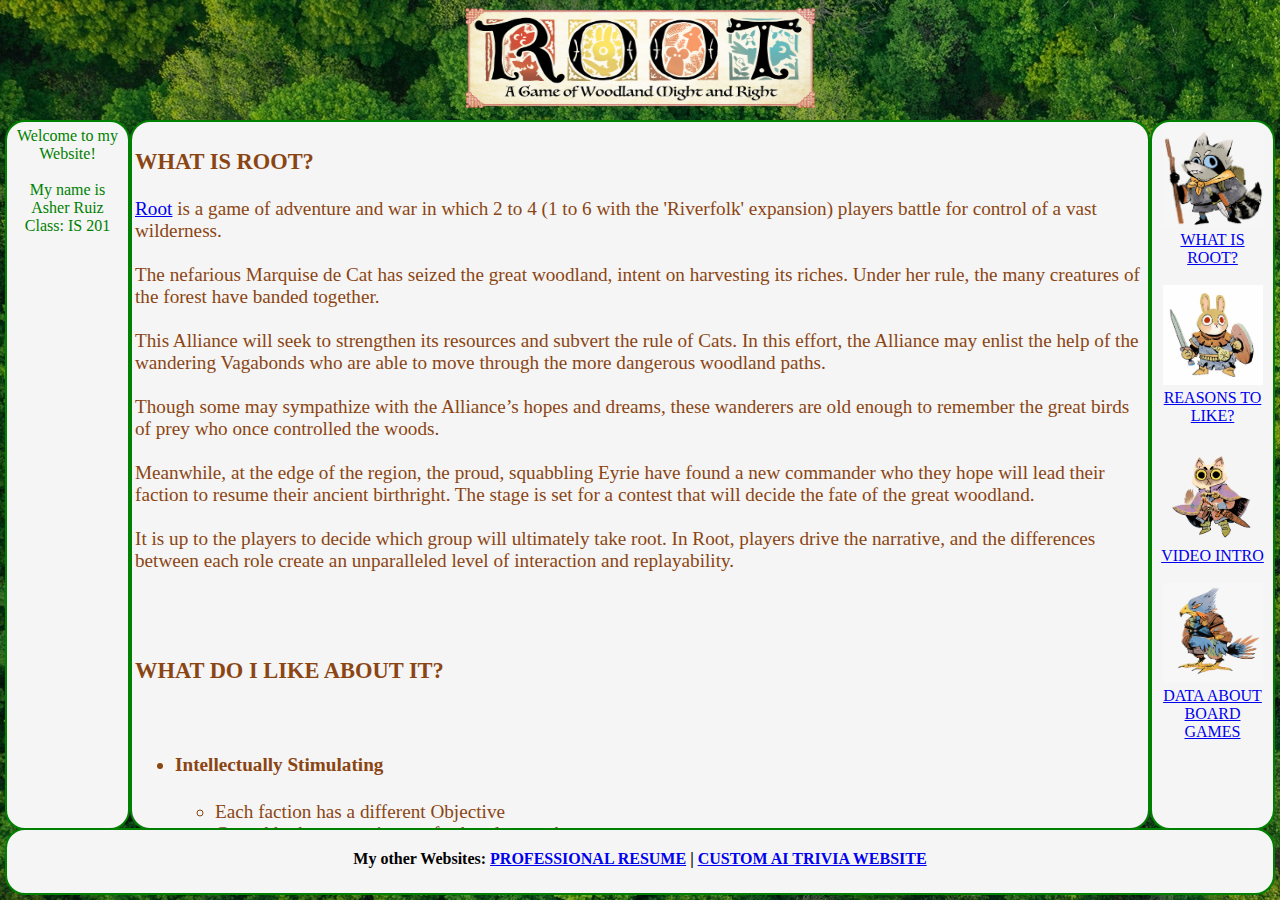
<file: index.html>
<!DOCTYPE html>
<html lang="en">
<head>
    <meta charset="UTF-8">
    <meta name="viewport" content="width=device-width, initial-scale=1.0">
    <title>Asher's Website</title>
    <link rel="stylesheet" href="Index/stylesIndex.css">
    
</head>
<body>

    <div class=" header"> 

        <img src="Index/photos/Logo.png" alt="Logo here..." width="350px" height="100px">
        
        
    </div>

    <div class="common left sidefont">

        Welcome to my Website!

        <br><br>

        My name is Asher Ruiz
        <br>
        Class: IS 201

    
    </div>

    <div class="common right">
        
        <img src="Index/photos/vagabond.png" alt="Logo here..." width="100px" height="100px">
        <br>
        <a href="#game">WHAT IS ROOT?</a>
        <br><br>
        <img src="Index/photos/bunny.jpg" alt="Logo here..." width="100px" height="100px">
        <br>
        <a href="#like">REASONS TO LIKE?</a>
        <br><br>
        <img src="Index/photos/cat.png" alt="Logo here..." width="100px" height="100px">
        <br>
        <a href="#video">VIDEO INTRO</a>
        <br><br>
        <img src="Index/photos/BirdLogo.png" alt="Logo here..." width="100px" height="100px">
        <br>
        <a href="#graph">DATA ABOUT BOARD GAMES</a>

    </div>

    <div class="common mid mainfont">

        <h3 id="game">WHAT IS ROOT?</h3>

        <p>
            <span class="hover specialize"> <a href="https://boardgamegeek.com/boardgame/237182/root" target="_blank">Root</a></span> is a game of adventure and war in which 2 to 4 (1 to 6 with the 'Riverfolk' expansion) players battle for control of a vast wilderness.
            <br><br>
            The nefarious Marquise de Cat has seized the great woodland, intent on harvesting its riches. Under her rule, the many creatures of the forest have banded together. 
            <br><br>
            This Alliance will seek to strengthen its resources and subvert the rule of Cats. In this effort, the Alliance may enlist the help of the wandering Vagabonds who are able to move through the more dangerous woodland paths. 
            <br><br>
            Though some may sympathize with the Alliance’s hopes and dreams, these wanderers are old enough to remember the great birds of prey who once controlled the woods.
            <br><br>
            Meanwhile, at the edge of the region, the proud, squabbling Eyrie have found a new commander who they hope will lead their faction to resume their ancient birthright. The stage is set for a contest that will decide the fate of the great woodland.
            <br><br>
            It is up to the players to decide which group will ultimately take root.
            In Root, players drive the narrative, and the differences between each role create an unparalleled level of interaction and replayability.
        </p>

        <br><br>

        <h3 id="like">WHAT DO I LIKE ABOUT IT?</h3>

        <br>

        <ul>
            <li>
                <h4>Intellectually Stimulating</h4>

                <ul>
                    <li>
                        Each faction has a different Objective
                    </li>
                    <li>
                        Can add other extensions to further deepen the game
                    </li>
                </ul>
            </li>
            <br>
            <li>
                <h4>Competitive</h4>
            </li>
            <br>
            <li>
                <h4>Assymetric:</h4>
                Every Faction does something different
                    <ol>
                        <br>
                        <li>
                            Marquise: Cats
                            <br>
                            Control hungry cats looking to expand their vast economy.
                        </li>
                        <li>
                            Eyrie Dynasty: Birds
                            <br>
                            The dynasty that once ruled the forest seeks domination once again
                        </li>
                        <li>
                            Alliance: Mice, Fox, and Bunnies
                            <br>
                            Tired of the oppression, the animals of the forest unite to revolt!
                        </li>
                        <li>
                            Vagabond: A Racoon
                            <br>
                            This guy isn't even playing war, 
                            <br>
                            he is playing an RPG with side quests and exploration.
                        </li>
                        <li>
                            EVEN MORE: Lizards, Crows, etc.
                        </li>
                    </ol>
            </li>
            <br>
            <li>
                <h4>High Learning Curve</h4>
            </li>
            <br>
            <li>
                <h4>Spontaneous (It always feels like a new game)</h4>
            </li>
        </ul>

        <br>
        <p id="video">
            <h3>INTRO VIDEO TO ROOT: THE BOARD GAME</h3>
            <br>

            <iframe 
            width="415" 
            height="295" 
            src="https://www.youtube.com/embed/epGO-NqNAUw" 
            title="YouTube video player" 
            frameborder="1" 
            allow="accelerometer; autoplay; clipboard-write; encrypted-media; gyroscope; picture-in-picture; web-share" 
            allowfullscreen>
          </iframe>
          


        </p>

        <br><br><br><br><br><br><br>

        <p id="graph">
            <h3>RECENT BOARD GAME DATA</h3>
        </p>

        <br><br><br>

        <div class='tableauPlaceholder' id='viz1744726799239' style='position: relative'>
            <noscript>
                <a href='#'><img alt='Board Games ' src='https:&#47;&#47;public.tableau.com&#47;static&#47;images&#47;22&#47;22BPMH9WJ&#47;1_rss.png' style='border: none' />
                </a>
            </noscript>
            <object class='tableauViz'  style='display:none;'>
                <param name='host_url' value='https%3A%2F%2Fpublic.tableau.com%2F' /> 
                <param name='embed_code_version' value='3' /> <param name='path' value='shared&#47;22BPMH9WJ' /> 
                <param name='toolbar' value='yes' />
                <param name='static_image' value='https:&#47;&#47;public.tableau.com&#47;static&#47;images&#47;22&#47;22BPMH9WJ&#47;1.png' /> 
                <param name='animate_transition' value='yes' />
                <param name='display_static_image' value='yes' />
                <param name='display_spinner' value='yes' />
                <param name='display_overlay' value='yes' />
                <param name='display_count' value='yes' />
                <param name='language' value='en-US' />
            </object>
        </div>                
        <script type='text/javascript'>                    
            var divElement = document.getElementById('viz1744726799239');                    
            var vizElement = divElement.getElementsByTagName('object')[0];                    
            if ( divElement.offsetWidth > 800 ) 
                { vizElement.style.width='1000px';vizElement.style.height='2427px';} 
                else if ( divElement.offsetWidth > 500 ) { vizElement.style.width='1000px';vizElement.style.height='2427px';} 
                else { vizElement.style.width='100%';vizElement.style.height='7427px';}                     
            var scriptElement = document.createElement('script');                    
            scriptElement.src = 'https://public.tableau.com/javascripts/api/viz_v1.js';                    
            vizElement.parentNode.insertBefore(scriptElement, vizElement);                
        </script>


    </div>

    <div class="common footer"> 

        <h4>
            My other Websites:
            <a href="Resume/resume.html" target="_blank">PROFESSIONAL RESUME</a> | <a href="AI Website/AI.html" target="_blank"> CUSTOM AI TRIVIA WEBSITE </a>
        </h4> 

    </div>
</body>
</html>
</file>
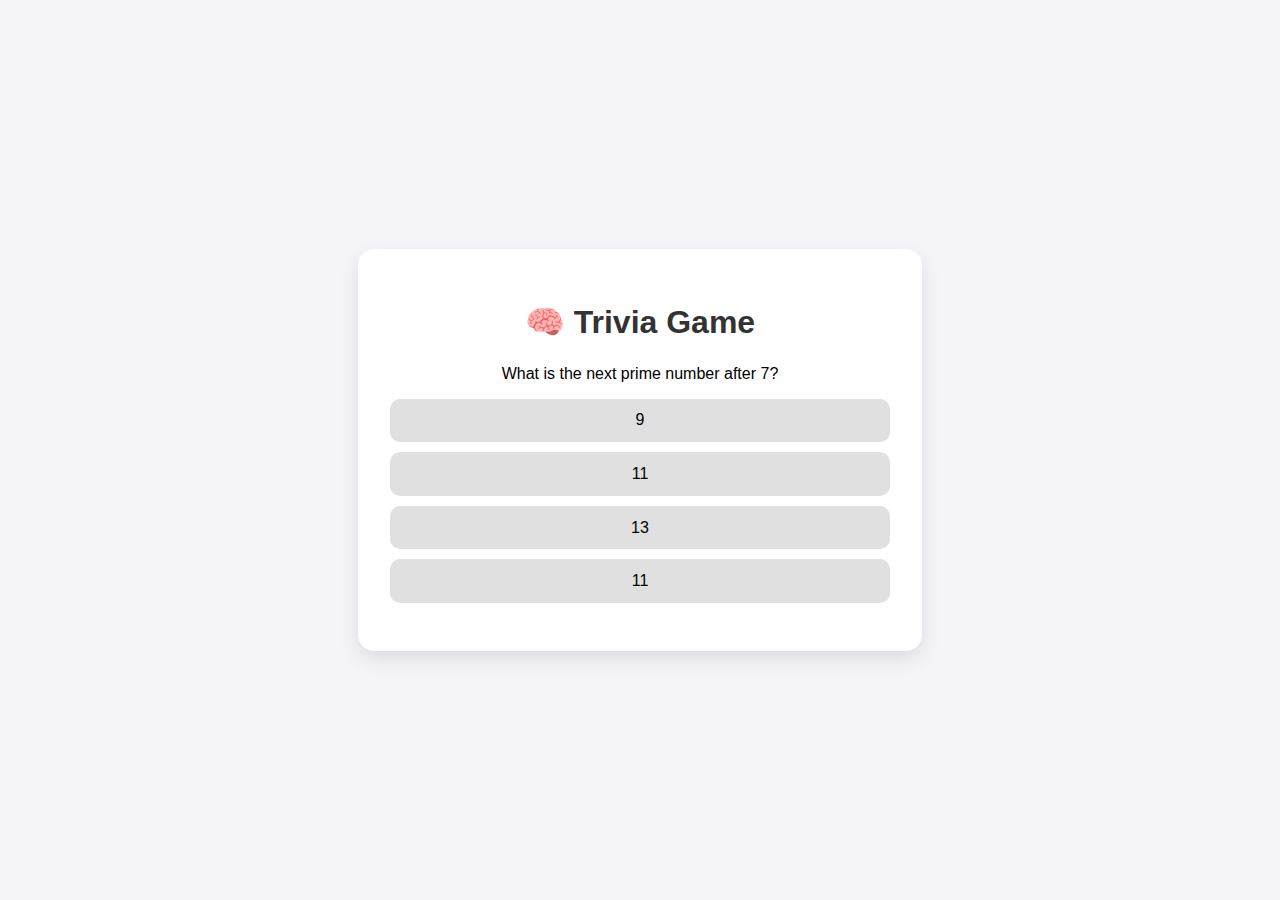
<file: AI Website/AI.html>
<!DOCTYPE html>
<html lang="en">
<head>
  <meta charset="UTF-8">
  <meta name="viewport" content="width=device-width, initial-scale=1">
  <title> Trivia Game</title>
  <link rel="stylesheet" href="stylesAI.css">
</head>
<body>
  <div class="container">
    <h1>🧠 Trivia Game</h1>
    <div class="trivia-box">
      <p id="question">Loading question...</p>
      <div id="answers" class="answer-buttons"></div>
    </div>
    <button id="next-btn">Next Question</button>
  </div>

  <script>
    const questions = [
      {
        question: "What is the capital of France?",
        answers: [
          { text: "Berlin", correct: false },
          { text: "Madrid", correct: false },
          { text: "Paris", correct: true },
          { text: "Lisbon", correct: false }
        ]
      },
      {
        question: "Which planet is known as the Red Planet?",
        answers: [
          { text: "Venus", correct: false },
          { text: "Mars", correct: true },
          { text: "Jupiter", correct: false },
          { text: "Saturn", correct: false }
        ]
      },
      {
        question: "What is the smallest planet in our solar system?",
        answers: [
            { text: "Mercury", correct: true },
            { text: "Mars", correct: false },
            { text: "Venus", correct: false },
            { text: "Pluto", correct: false }
        ]
        },
        {
        question: "Who painted the Mona Lisa?",
        answers: [
            { text: "Vincent Van Gogh", correct: false },
            { text: "Claude Monet", correct: false },
            { text: "Leonardo da Vinci", correct: true },
            { text: "Michelangelo", correct: false }
        ]
        },
        {
        question: "Which ocean is the largest?",
        answers: [
            { text: "Atlantic", correct: false },
            { text: "Indian", correct: false },
            { text: "Pacific", correct: true },
            { text: "Arctic", correct: false }
        ]
        },
        {
        question: "What does DNA stand for?",
        answers: [
            { text: "Deoxyribonucleic acid", correct: true },
            { text: "Dynamic Nucleic Acid", correct: false },
            { text: "Digital Nuclear Arrangement", correct: false },
            { text: "Deoxynucleic Arrangement", correct: false }
        ]
        },
        {
        question: "How many continents are there?",
        answers: [
            { text: "5", correct: false },
            { text: "6", correct: false },
            { text: "7", correct: true },
            { text: "8", correct: false }
        ]
        },
        {
        question: "Who was the first president of the United States?",
        answers: [
            { text: "John Adams", correct: false },
            { text: "Thomas Jefferson", correct: false },
            { text: "George Washington", correct: true },
            { text: "James Madison", correct: false }
        ]
        },
        {
        question: "What is the largest internal organ in the human body?",
        answers: [
            { text: "Heart", correct: false },
            { text: "Liver", correct: true },
            { text: "Lung", correct: false },
            { text: "Kidney", correct: false }
        ]
        },
        {
        question: "How many sides does a hexagon have?",
        answers: [
            { text: "5", correct: false },
            { text: "6", correct: true },
            { text: "7", correct: false },
            { text: "8", correct: false }
        ]
        },
        {
        question: "What is the capital of Japan?",
        answers: [
            { text: "Kyoto", correct: false },
            { text: "Tokyo", correct: true },
            { text: "Osaka", correct: false },
            { text: "Hiroshima", correct: false }
        ]
        },
        {
        question: "Which metal is liquid at room temperature?",
        answers: [
            { text: "Mercury", correct: true },
            { text: "Iron", correct: false },
            { text: "Lead", correct: false },
            { text: "Copper", correct: false }
        ]
        },
        {
        question: "In which country were the Olympic Games invented?",
        answers: [
            { text: "Italy", correct: false },
            { text: "Greece", correct: true },
            { text: "Egypt", correct: false },
            { text: "France", correct: false }
        ]
        },
        {
        question: "How many bones are there in the adult human body?",
        answers: [
            { text: "206", correct: true },
            { text: "201", correct: false },
            { text: "210", correct: false },
            { text: "199", correct: false }
        ]
        },
        {
        question: "What is the hardest natural substance on Earth?",
        answers: [
            { text: "Gold", correct: false },
            { text: "Iron", correct: false },
            { text: "Diamond", correct: true },
            { text: "Granite", correct: false }
        ]
        },
        {
        question: "Which gas do plants absorb from the atmosphere?",
        answers: [
            { text: "Oxygen", correct: false },
            { text: "Carbon Dioxide", correct: true },
            { text: "Nitrogen", correct: false },
            { text: "Hydrogen", correct: false }
        ]
        },
        {
        question: "Who discovered penicillin?",
        answers: [
            { text: "Marie Curie", correct: false },
            { text: "Alexander Fleming", correct: true },
            { text: "Louis Pasteur", correct: false },
            { text: "Isaac Newton", correct: false }
        ]
        },
        {
        question: "Which country has the maple leaf on its flag?",
        answers: [
            { text: "United States", correct: false },
            { text: "Canada", correct: true },
            { text: "Australia", correct: false },
            { text: "United Kingdom", correct: false }
        ]
        },
        {
        question: "What year did World War II end?",
        answers: [
            { text: "1944", correct: false },
            { text: "1945", correct: true },
            { text: "1939", correct: false },
            { text: "1950", correct: false }
        ]
        },
        {
        question: "What is the tallest mountain in the world?",
        answers: [
            { text: "K2", correct: false },
            { text: "Kangchenjunga", correct: false },
            { text: "Mount Everest", correct: true },
            { text: "Makalu", correct: false }
        ]
        },

        {
        question: "What is the value of Pi (π) rounded to two decimal places?",
        answers: [
            { text: "3.12", correct: false },
            { text: "3.14", correct: true },
            { text: "3.16", correct: false },
            { text: "3.18", correct: false }
        ]
        },
        {
        question: "What is 7 multiplied by 8?",
        answers: [
            { text: "56", correct: true },
            { text: "54", correct: false },
            { text: "64", correct: false },
            { text: "48", correct: false }
        ]
        },
        {
        question: "What is the square root of 144?",
        answers: [
            { text: "10", correct: false },
            { text: "12", correct: true },
            { text: "14", correct: false },
            { text: "16", correct: false }
        ]
        },
        {
        question: "If a triangle has angles of 90° and 60°, what is the third angle?",
        answers: [
            { text: "30°", correct: true },
            { text: "45°", correct: false },
            { text: "60°", correct: false },
            { text: "90°", correct: false }
        ]
        },
        {
        question: "What is the perimeter of a square with side length 5?",
        answers: [
            { text: "20", correct: true },
            { text: "25", correct: false },
            { text: "10", correct: false },
            { text: "15", correct: false }
        ]
        },
        {
        question: "What is 15% of 200?",
        answers: [
            { text: "30", correct: true },
            { text: "20", correct: false },
            { text: "25", correct: false },
            { text: "35", correct: false }
        ]
        },
        {
        question: "How many degrees are in a circle?",
        answers: [
            { text: "180", correct: false },
            { text: "360", correct: true },
            { text: "270", correct: false },
            { text: "90", correct: false }
        ]
        },
        {
        question: "What is the next prime number after 7?",
        answers: [
            { text: "9", correct: false },
            { text: "11", correct: false },
            { text: "13", correct: false },
            { text: "11", correct: true }
        ]
        },
        {
        question: "What is 9 squared?",
        answers: [
            { text: "81", correct: true },
            { text: "72", correct: false },
            { text: "90", correct: false },
            { text: "99", correct: false }
        ]
        },
        {
        question: "If you divide 100 by 4, what do you get?",
        answers: [
            { text: "25", correct: true },
            { text: "20", correct: false },
            { text: "30", correct: false },
            { text: "40", correct: false }
        ]
        },

        {
        question: "What does 'Hola' mean in Spanish?",
        answers: [
            { text: "Goodbye", correct: false },
            { text: "Hello", correct: true },
            { text: "Please", correct: false },
            { text: "Thanks", correct: false }
        ]
        },
        {
        question: "Which language is primarily spoken in Brazil?",
        answers: [
            { text: "Spanish", correct: false },
            { text: "Portuguese", correct: true },
            { text: "French", correct: false },
            { text: "Italian", correct: false }
        ]
        },
        {
        question: "What is the Japanese word for 'thank you'?",
        answers: [
            { text: "Sayonara", correct: false },
            { text: "Konnichiwa", correct: false },
            { text: "Arigatou", correct: true },
            { text: "Itadakimasu", correct: false }
        ]
        },
        {
        question: "Which language has the most native speakers worldwide?",
        answers: [
            { text: "English", correct: false },
            { text: "Mandarin Chinese", correct: true },
            { text: "Spanish", correct: false },
            { text: "Hindi", correct: false }
        ]
        },
        {
        question: "What does the Spanish word 'perro' mean?",
        answers: [
            { text: "Cat", correct: false },
            { text: "Dog", correct: true },
            { text: "Bird", correct: false },
            { text: "Fish", correct: false }
        ]
        },
        {
        question: "Which of the following is a writing system used in Japanese?",
        answers: [
            { text: "Hangul", correct: false },
            { text: "Kanji", correct: true },
            { text: "Devanagari", correct: false },
            { text: "Cyrillic", correct: false }
        ]
        },
        {
        question: "What is the English meaning of the French word 'fromage'?",
        answers: [
            { text: "Ham", correct: false },
            { text: "Bread", correct: false },
            { text: "Cheese", correct: true },
            { text: "Fruit", correct: false }
        ]
        },
        {
        question: "What language is most closely related to Spanish?",
        answers: [
            { text: "Italian", correct: true },
            { text: "German", correct: false },
            { text: "Greek", correct: false },
            { text: "Dutch", correct: false }
        ]
        },
        {
        question: "Which of these is NOT an official language of the United Nations?",
        answers: [
            { text: "Arabic", correct: false },
            { text: "Russian", correct: false },
            { text: "Portuguese", correct: true },
            { text: "Chinese", correct: false }
        ]
        },
        {
        question: "What is the Japanese word for 'goodbye'?",
        answers: [
            { text: "Konbanwa", correct: false },
            { text: "Sayonara", correct: true },
            { text: "Ohayou", correct: false },
            { text: "Hai", correct: false }
        ]
        },
      {
        question: "Who wrote 'Hamlet'?",
        answers: [
          { text: "Charles Dickens", correct: false },
          { text: "William Shakespeare", correct: true },
          { text: "Mark Twain", correct: false },
          { text: "Jane Austen", correct: false }
        ]
      }
    ];

    const questionElement = document.getElementById('question');
    const answerButtonsElement = document.getElementById('answers');
    const nextButton = document.getElementById('next-btn');

    let currentQuestionIndex = 0;

    function startGame() {
      currentQuestionIndex = Math.floor(Math.random() * questions.length);
      showQuestion();
    }

    function showQuestion() {
      resetState();
      let question = questions[currentQuestionIndex];
      questionElement.textContent = question.question;
      question.answers.forEach(answer => {
        const button = document.createElement('button');
        button.textContent = answer.text;
        button.classList.add('btn');
        if (answer.correct) {
          button.dataset.correct = answer.correct;
        }
        button.addEventListener('click', selectAnswer);
        answerButtonsElement.appendChild(button);
      });
    }

    function resetState() {
      nextButton.style.display = 'none';
      answerButtonsElement.innerHTML = '';
    }

    function selectAnswer(e) {
      const selectedButton = e.target;
      const correct = selectedButton.dataset.correct;
      Array.from(answerButtonsElement.children).forEach(button => {
        button.disabled = true;
        button.classList.add(
          button.dataset.correct ? 'correct' : 'wrong'
        );
      });
      nextButton.style.display = 'block';
    }

    nextButton.addEventListener('click', () => {
      currentQuestionIndex = Math.floor(Math.random() * questions.length);
      showQuestion();
    });

    startGame();
  </script>
</body>
</html>
</file>
<file: Index/stylesIndex.css>
.common {
    position:absolute;
    border: 2px  solid green;
    background-color: whitesmoke;
    border-radius: 20px 20px 20px 20px;
    padding: 5px 3px 3px 3px;
}

.mainfont {
    font-family: 'Times New Roman', Times, serif;
    color: rgb(139, 69, 19);
    font-size: larger;

}

.sidefont {
        font-family: 'Times New Roman', Times, serif;
        color:green;
}

body {
    background-color:burlywood;
    background-image: url(photos/Background.jpg)
}

.header {
    top: 5px;
    right: 5px;
    left: 5px;
    height: 105px;
    text-align: center;
}

.left {
    top: 120px;
    left: 5px;
    bottom: 70px;
    width: 115px;
    text-align: center;
}

.right {
    top: 120px;
    right: 5px;
    width: 115px;
    bottom: 70px;
    text-align: center;
}

.mid {
    top: 120px;
    right: 130px;
    left: 130px;
    bottom: 70px;
    overflow: auto;
    
}

.footer {
    bottom: 5px;
    left: 5px;
    right: 5px;
    height: 55px;
    text-align: center;
    vertical-align: middle;
    line-height: 5px;
    
}

.hover:hover {
    color: red;
    cursor:pointer;
}

.specialize {
    text-decoration: underline;
    text-decoration-thickness: bold;
}
</file>
<file: AI Website/stylesAI.css>
body {
    font-family: 'Segoe UI', Tahoma, Geneva, Verdana, sans-serif;
    background: #f4f4f9;
    margin: 0;
    padding: 0;
    display: flex;
    justify-content: center;
    align-items: center;
    height: 100vh;
  }
  
  .container {
    text-align: center;
    background: #fff;
    padding: 2rem;
    border-radius: 16px;
    box-shadow: 0 8px 20px rgba(0, 0, 0, 0.1);
    max-width: 500px;
    width: 90%;
  }
  
  h1 {
    font-size: 2rem;
    margin-bottom: 1.5rem;
    color: #333;
  }
  
  .trivia-box {
    margin-bottom: 1rem;
  }
  
  .answer-buttons {
    display: flex;
    flex-direction: column;
    gap: 10px;
  }
  
  .btn {
    padding: 0.8rem 1.2rem;
    border: none;
    border-radius: 10px;
    background-color: #e0e0e0;
    font-size: 1rem;
    cursor: pointer;
    transition: all 0.3s;
  }
  
  .btn:hover {
    background-color: #d1d1d1;
  }
  
  .correct {
    background-color: #a5d6a7;
    color: #155724;
  }
  
  .wrong {
    background-color: #ef9a9a;
    color: #721c24;
  }
  
  #next-btn {
    margin-top: 1rem;
    padding: 0.6rem 1.5rem;
    background-color: #007bff;
    color: white;
    border: none;
    border-radius: 10px;
    cursor: pointer;
    display: none;
  }
  
  #next-btn:hover {
    background-color: #0056b3;
  }
</file>
